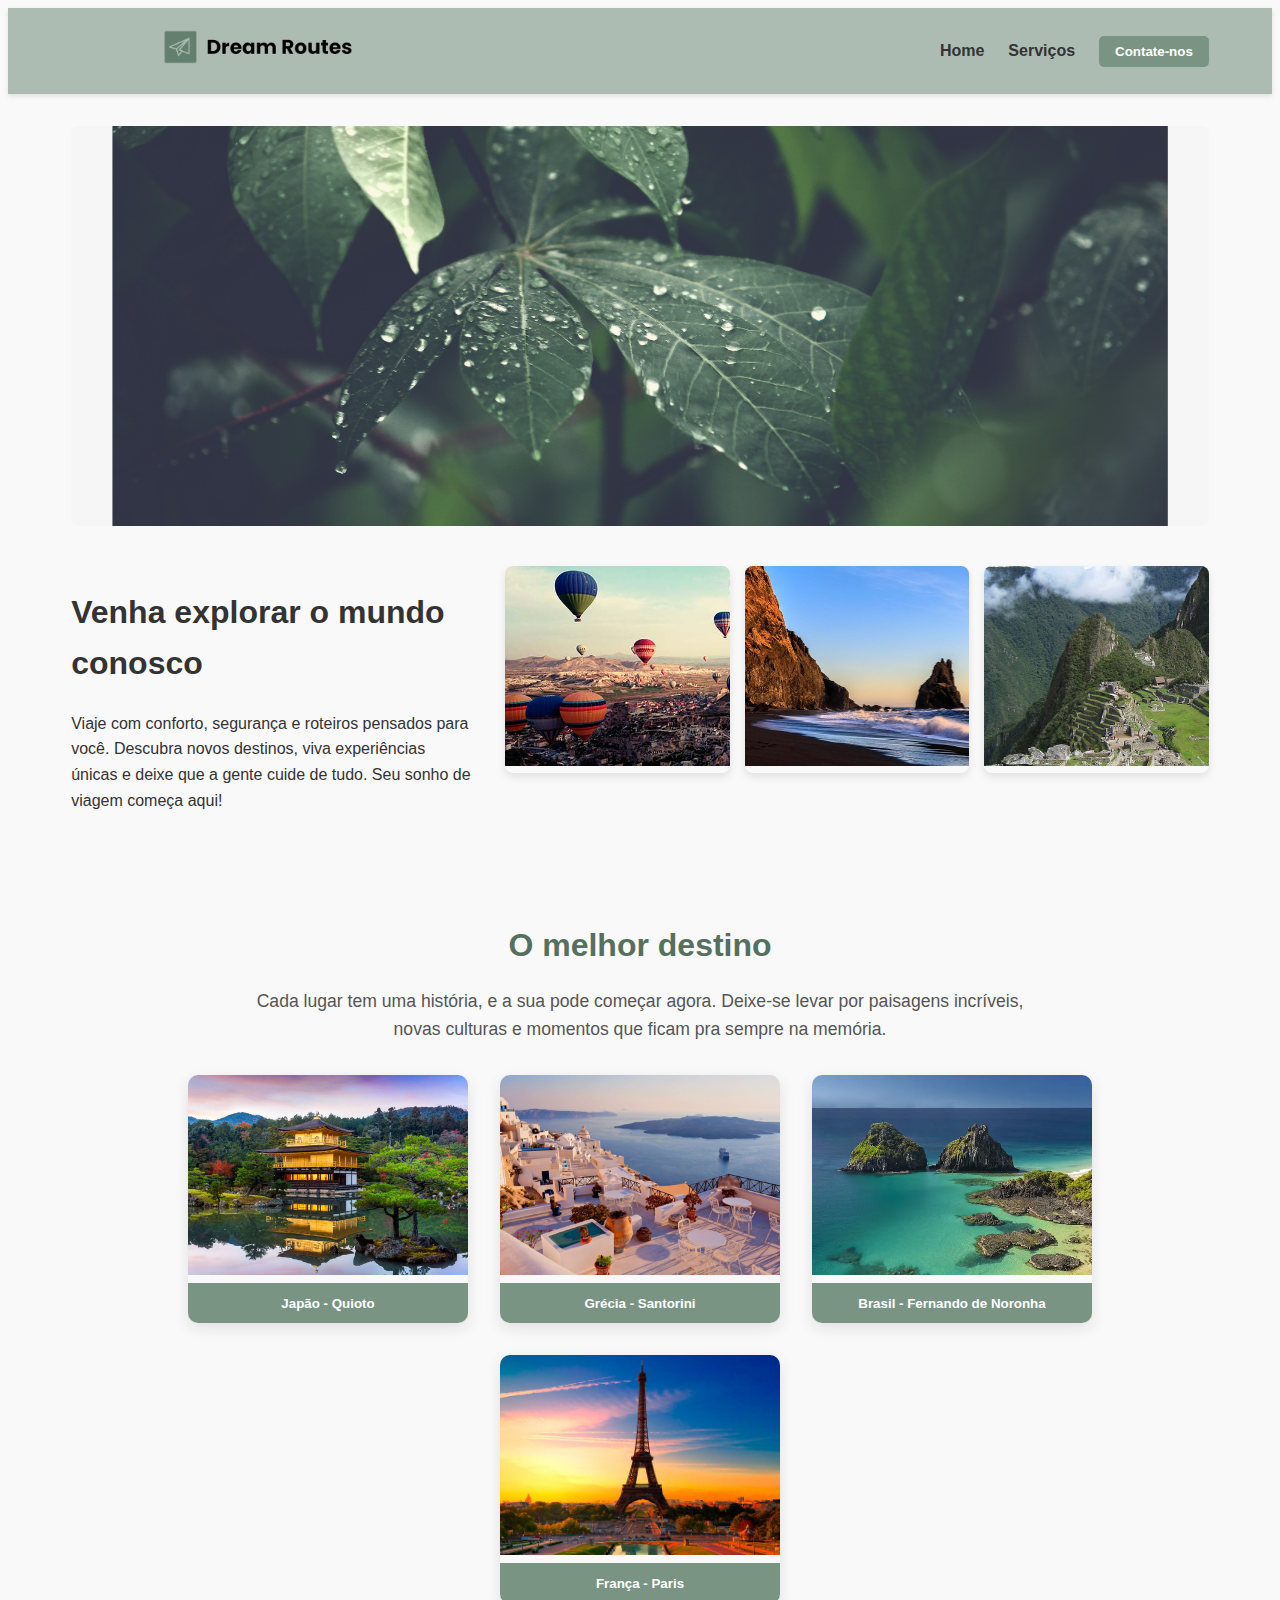
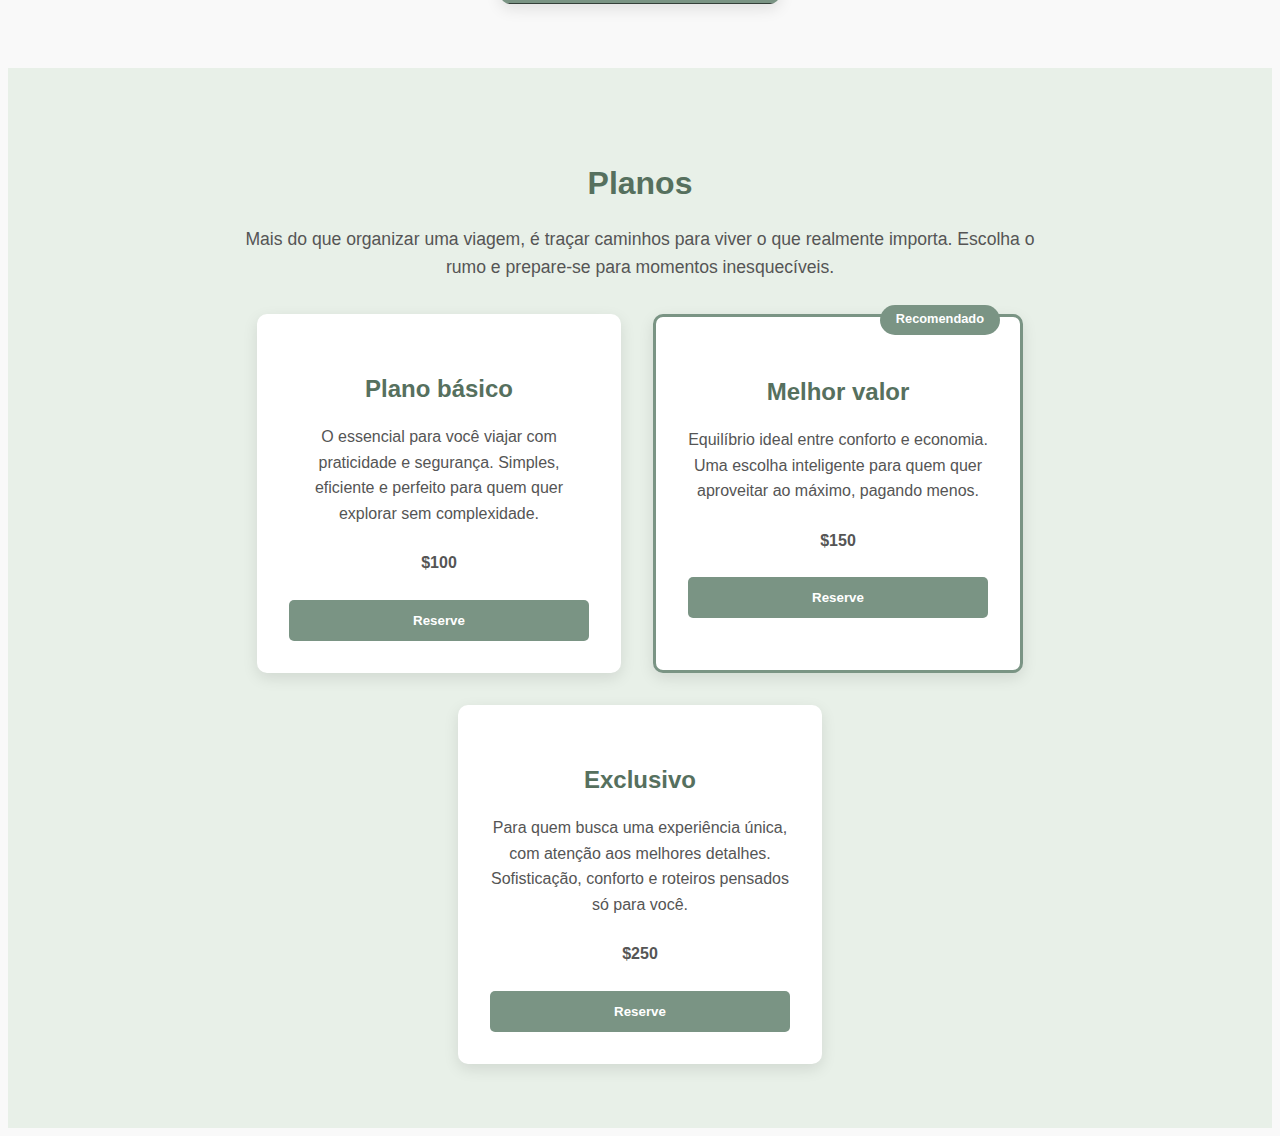
<file: index.html>
<!DOCTYPE html>
<html lang="pt-BR">
<head>
  <meta charset="UTF-8">
  <meta name="viewport" content="width=device-width, initial-scale=1.0">
  <title>Dream Routes</title>
  <link rel="stylesheet" href="style.css">
</head>
<body>
  <header class="header-compact">
    <div class="logo">
      <img src="imagens/logo-dream-routes.png.png" alt="Dream Routes Logo">
    </div>
    <nav>
      <a href="#home">Home</a>
      <a href="#servicos">Serviços</a>
      <button id="contateBtn">Contate-nos</button>
    </nav>
  </header>

  <main>
    <section class="banner-container" id="home">
      <div class="banner-img">
        <img src="imagens/imagem do banner.png" alt="Paisagem de viagem">
      </div>
      
      <div class="banner-content"> 
        <div class="banner-text">
          <h1>Venha explorar o mundo conosco</h1>
          <p>Viaje com conforto, segurança e roteiros pensados para você. Descubra novos destinos, viva experiências únicas e deixe que a gente cuide de tudo. Seu sonho de viagem começa aqui!</p>
        </div>
        
        <div class="galeria-destinos">
          <div class="destino-galeria">
            <img src="imagens/capadocia.jpg" alt="Capadócia">
          </div>
          <div class="destino-galeria">
            <img src="imagens/islandia.jpg" alt="Praia">
          </div>
          <div class="destino-galeria">
            <img src="imagens/peru.jpg" alt="Machu Picchu">
          </div>
        </div>
      </div>
    </section>

    <section class="melhor-destino">
      <h2>O melhor destino</h2>
      <p class="subtitulo">Cada lugar tem uma história, e a sua pode começar agora. Deixe-se levar por paisagens incríveis, novas culturas e momentos que ficam pra sempre na memória.</p>
      
      <div class="destinos-container">
        <div class="destino-card">
          <img src="imagens/japão.png" alt="Japão">
          <div class="destino-overlay">
            <p>Terra do sol nascente, onde tradição e modernidade se encontram</p>
          </div>
          <button class="saberMais">Japão - Quioto </button>
        </div>
        
        <div class="destino-card">
          <img src="imagens/grecia.jpg" alt="Grécia">
          <div class="destino-overlay">
            <p>Berço da civilização ocidental com ilhas paradisíacas</p>
          </div>
          <button class="saberMais">Grécia - Santorini</button>
        </div>
        
        <div class="destino-card">
          <img src="imagens/fernando de noronha.webp" alt="Fernando de Noronha">
          <div class="destino-overlay">
            <p>Paraíso ecológico com algumas das mais belas praias do mundo</p>
          </div>
          <button class="saberMais">Brasil - Fernando de Noronha</button>
        </div>

        <div class="destino-card">
          <img src="imagens/paris.jpg" alt="Paris">
          <div class="destino-overlay">
            <p>Cidade Luz, capital do amor e da cultura</p>
          </div>
          <button class="saberMais">França - Paris</button>
        </div>
      </div>
    </section>

    <section class="planos" id="servicos">
      <h2>Planos</h2>
      <p class="subtitulo">Mais do que organizar uma viagem, é traçar caminhos para viver o que realmente importa. Escolha o rumo e prepare-se para momentos inesquecíveis.</p>
      
      <div class="planos-container">
        <div class="plano-card">
          <h3>Plano básico</h3>
          <p>O essencial para você viajar com praticidade e segurança. Simples, eficiente e perfeito para quem quer explorar sem complexidade.</p>
          <p class="preco">$100</p>
          <button class="reservar">Reserve</button>
        </div>
        
        <div class="plano-card destaque">
          <h3>Melhor valor</h3>
          <p>Equilíbrio ideal entre conforto e economia. Uma escolha inteligente para quem quer aproveitar ao máximo, pagando menos.</p>
          <p class="preco">$150</p>
          <button class="reservar">Reserve</button>
        </div>
        
        <div class="plano-card">
          <h3>Exclusivo</h3>
          <p>Para quem busca uma experiência única, com atenção aos melhores detalhes. Sofisticação, conforto e roteiros pensados só para você.</p>
          <p class="preco">$250</p>
          <button class="reservar">Reserve</button>
        </div>
      </div>
    </section>
  </main>

  <script src="script.js"></script>
</body>
</html>
</file>
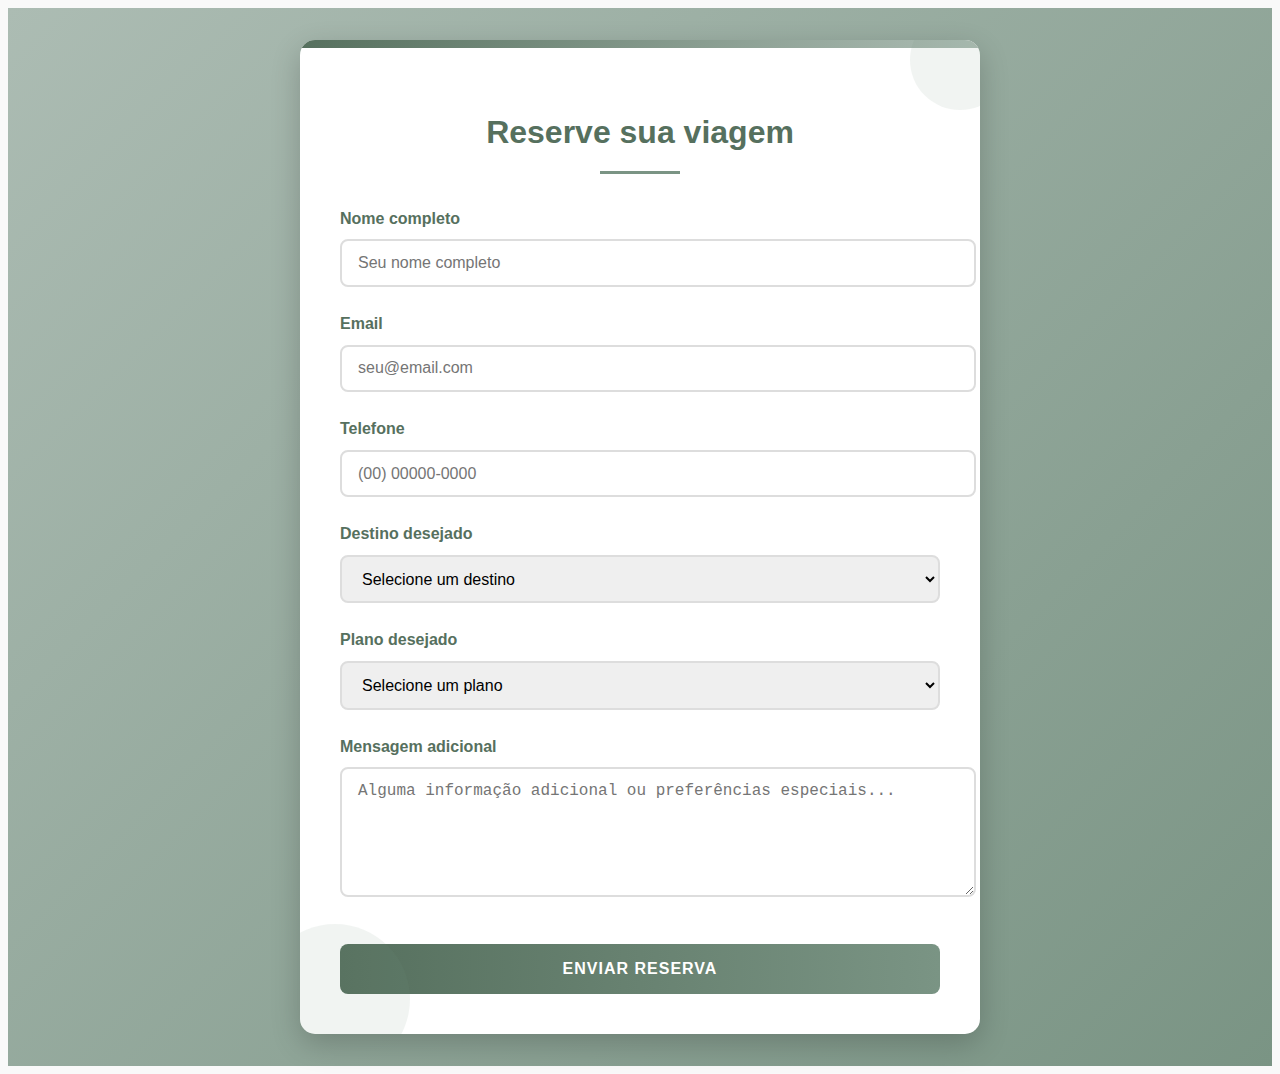
<file: formulário.html>
<!DOCTYPE html>
<html lang="pt-BR">
<head>
  <meta charset="UTF-8">
  <meta name="viewport" content="width=device-width, initial-scale=1.0">
  <title>Reserva - Dream Routes</title>
  <link rel="stylesheet" href="style.css">
  <style>
    .form-section {
      background: linear-gradient(135deg, #acbcb3 0%, #7a9484 100%);
      min-height: 100vh;
      display: flex;
      align-items: center;
      justify-content: center;
      padding: 2rem;
    }
    
    .form-container {
      background-color: white;
      border-radius: 15px;
      box-shadow: 0 10px 30px rgba(0,0,0,0.2);
      width: 100%;
      max-width: 600px;
      padding: 2.5rem;
      position: relative;
      overflow: hidden;
    }
    
    .form-container::before {
      content: "";
      position: absolute;
      top: 0;
      left: 0;
      width: 100%;
      height: 8px;
      background: linear-gradient(90deg, #56705e 0%, #acbcb3 100%);
    }
    
    .form-title {
      text-align: center;
      margin-bottom: 2rem;
      color: #56705e;
      font-size: 2rem;
      position: relative;
      padding-bottom: 1rem;
    }
    
    .form-title::after {
      content: "";
      position: absolute;
      bottom: 0;
      left: 50%;
      transform: translateX(-50%);
      width: 80px;
      height: 3px;
      background-color: #7a9484;
    }
    
    .form-group {
      margin-bottom: 1.5rem;
      position: relative;
    }
    
    .form-group label {
      display: block;
      margin-bottom: 0.5rem;
      font-weight: 600;
      color: #56705e;
    }
    
    .form-group input,
    .form-group select,
    .form-group textarea {
      width: 100%;
      padding: 0.8rem 1rem;
      border: 2px solid #ddd;
      border-radius: 8px;
      font-size: 1rem;
      transition: all 0.3s;
    }
    
    .form-group input:focus,
    .form-group select:focus,
    .form-group textarea:focus {
      border-color: #7a9484;
      box-shadow: 0 0 0 3px rgba(122, 148, 132, 0.2);
      outline: none;
    }
    
    .form-group textarea {
      resize: vertical;
      min-height: 100px;
    }
    
    .submit-btn {
      width: 100%;
      padding: 1rem;
      background: linear-gradient(to right, #56705e, #7a9484);
      color: white;
      border: none;
      border-radius: 8px;
      font-size: 1rem;
      font-weight: 600;
      cursor: pointer;
      transition: all 0.3s;
      margin-top: 1rem;
      text-transform: uppercase;
      letter-spacing: 1px;
    }
    
    .submit-btn:hover {
      background: linear-gradient(to right, #7a9484, #56705e);
      transform: translateY(-2px);
      box-shadow: 0 5px 15px rgba(0,0,0,0.1);
    }
    
    .decoration {
      position: absolute;
      width: 100px;
      height: 100px;
      background-color: rgba(122, 148, 132, 0.1);
      border-radius: 50%;
    }
    
    .decoration-1 {
      top: -30px;
      right: -30px;
    }
    
    .decoration-2 {
      bottom: -40px;
      left: -40px;
      width: 150px;
      height: 150px;
    }
  </style>
</head>
<body>
  <section class="form-section">
    <div class="form-container">
      <div class="decoration decoration-1"></div>
      <div class="decoration decoration-2"></div>
      
      <h2 class="form-title">Reserve sua viagem</h2>
      <form id="reservaForm">
        <div class="form-group">
          <label for="nome">Nome completo</label>
          <input type="text" id="nome" name="nome" required placeholder="Seu nome completo">
        </div>
        
        <div class="form-group">
          <label for="email">Email</label>
          <input type="email" id="email" name="email" required placeholder="seu@email.com">
        </div>
        
        <div class="form-group">
          <label for="telefone">Telefone</label>
          <input type="tel" id="telefone" name="telefone" required placeholder="(00) 00000-0000">
        </div>
        
        <div class="form-group">
          <label for="destino">Destino desejado</label>
          <select id="destino" name="destino" required>
            <option value="">Selecione um destino</option>
            <option value="Japão">Japão</option>
            <option value="Grécia">Grécia</option>
            <option value="Fernando de Noronha">Fernando de Noronha</option>
            <option value="Capadócia">Capadócia</option>
            <option value="Peru">Peru</option>
            <option value="Paris">Paris</option>
          </select>
        </div>
        
        <div class="form-group">
          <label for="plano">Plano desejado</label>
          <select id="plano" name="plano" required>
            <option value="">Selecione um plano</option>
            <option value="Plano básico - $100">Plano básico - $100</option>
            <option value="Melhor valor - $150">Melhor valor - $150</option>
            <option value="Exclusivo - $250">Exclusivo - $250</option>
          </select>
        </div>
        
        <div class="form-group">
          <label for="mensagem">Mensagem adicional</label>
          <textarea id="mensagem" name="mensagem" placeholder="Alguma informação adicional ou preferências especiais..."></textarea>
        </div>
        
        <button type="submit" class="submit-btn">Enviar Reserva</button>
      </form>
    </div>
  </section>

  <script src="script.js"></script>
</body>
</html>
</file>
<file: style.css>
{
  margin: 0;
  padding: 0;
  box-sizing: border-box;
}

body {
  font-family: 'Segoe UI', Tahoma, Geneva, Verdana, sans-serif;
  line-height: 1.6;
  color: #333;
  background-color: #f9f9f9;
}

.header-compact {
  display: flex;
  justify-content: space-between;
  align-items: center;
  padding: 0.5rem 5%;
  background-color: #acbcb3;
  box-shadow: 0 2px 5px rgba(0,0,0,0.1);
  height: 70px;
}

.logo img {
  height: 210px;
}

nav {
  display: flex;
  align-items: center;
  gap: 1.5rem;
}

nav a {
  text-decoration: none;
  color: #333;
  font-weight: 600;
  transition: color 0.3s;
}

nav a:hover {
  color: #56705e;
}

#contateBtn {
  background-color: #7a9484;
  color: white;
  border: none;
  padding: 0.5rem 1rem;
  border-radius: 5px;
  font-weight: 600;
  cursor: pointer;
  transition: background-color 0.3s;
}

#contateBtn:hover {
  background-color: #56705e;
}

.banner-container {
  padding: 2rem 5% 0;
}

.banner-img img {
  width: 100%;
  height: 400px;
  object-fit: cover;
  border-radius: 8px;
}

.banner-content {
  display: flex;
  align-items: flex-start; 
  gap: 2rem;
  margin-top: 2rem;
  max-width: 1200px;
  margin-left: auto;
  margin-right: auto;
}

.banner-text {
  flex: 2; 
  text-align: left; 
}

.galeria-destinos {
  flex: 3.5; 
  display: flex;
  gap: 15px;
}

.destino-galeria {
  flex: 1;
  border-radius: 8px;
  overflow: hidden;
  box-shadow: 0 4px 8px rgba(0,0,0,0.1);
}

.destino-galeria img {
  width: 200%;
  height: 200px; 
  object-fit: cover;
  transition: transform 0.3s;
}

.destino-galeria:hover img {
  transform: scale(1.05);
}
.overlay {
  position: absolute;
  bottom: 0;
  left: 0;
  right: 0;
  background: rgba(0,0,0,0.7);
  color: white;
  padding: 10px;
  text-align: center;
  font-weight: 600;
}

.melhor-destino, .planos {
  padding: 4rem 5%;
  text-align: center;
}

h2 {
  font-size: 2rem;
  margin-bottom: 1rem;
  color: #56705e;
}

.subtitulo {
  max-width: 800px;
  margin: 0 auto 2rem;
  font-size: 1.1rem;
  color: #555;
}

.destinos-container {
  display: flex;
  justify-content: center;
  gap: 2rem;
  flex-wrap: wrap;
  margin-top: 2rem;
}

.destino-card {
  position: relative;
  width: 280px;
  border-radius: 10px;
  overflow: hidden;
  box-shadow: 0 5px 15px rgba(0,0,0,0.1);
  transition: transform 0.3s;
}

.destino-card:hover {
  transform: translateY(-10px);
}

.destino-card img {
  width: 100%;
  height: 200px;
  object-fit: cover;
}

.destino-overlay {
  position: absolute;
  bottom: 0;
  left: 0;
  right: 0;
  background-color: rgba(0,0,0,0.7);
  color: white;
  padding: 1rem;
  transform: translateY(100%);
  transition: transform 0.3s;
}

.destino-card:hover .destino-overlay {
  transform: translateY(0);
}

.saberMais {
  width: 100%;
  padding: 0.8rem;
  background-color: #7a9484;
  color: white;
  border: none;
  font-weight: 600;
  cursor: pointer;
  transition: background-color 0.3s;
}

.saberMais:hover {
  background-color: #56705e;
}

/* Planos */
.planos {
  background-color: #e8f0e8;
}

.planos-container {
  display: flex;
  justify-content: center;
  gap: 2rem;
  flex-wrap: wrap;
  margin-top: 2rem;
}

.plano-card {
  background-color: white;
  padding: 2rem;
  border-radius: 10px;
  width: 300px;
  box-shadow: 0 5px 15px rgba(0,0,0,0.1);
  transition: transform 0.3s;
}

.plano-card:hover {
  transform: translateY(-10px);
}

.plano-card h3 {
  font-size: 1.5rem;
  margin-bottom: 1rem;
  color: #56705e;
}

.plano-card p {
  margin-bottom: 1.5rem;
  font-size: 1rem;
  color: #555;
}

.preco {
  font-size: 1.8rem;
  font-weight: bold;
  color: #7a9484;
  margin: 1.5rem 0;
}

.reservar {
  width: 100%;
  padding: 0.8rem;
  background-color: #7a9484;
  color: white;
  border: none;
  font-weight: 600;
  cursor: pointer;
  border-radius: 5px;
  transition: background-color 0.3s;
}

.reservar:hover {
  background-color: #56705e;
}

.destaque {
  border: 3px solid #7a9484;
  position: relative;
}

.destaque::after {
  content: "Recomendado";
  position: absolute;
  top: -12px;
  right: 20px;
  background-color: #7a9484;
  color: white;
  padding: 0.3rem 1rem;
  border-radius: 20px;
  font-size: 0.8rem;
  font-weight: bold;
}
</file>
